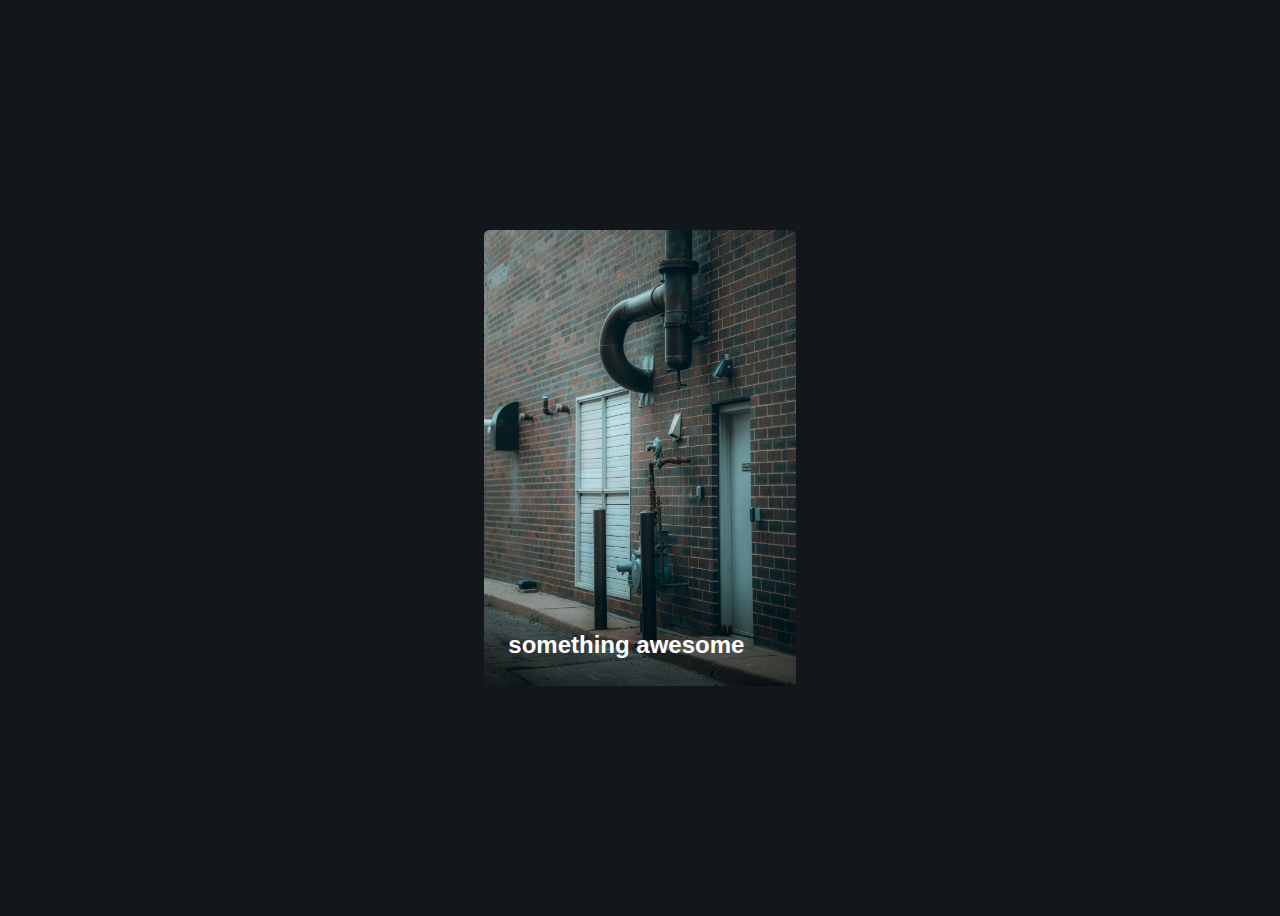
<file: index.html>
<!DOCTYPE html>
<html lang="en">
<head>
    <link rel="stylesheet" href="style.css">
    <meta charset="UTF-8">
    <meta http-equiv="X-UA-Compatible" content="IE=edge">
    <meta name="viewport" content="width=device-width, initial-scale=1.0">
    <title>Document</title>
</head>

<div class="card">
        <body><div class="content">
        <h2 class="card-title">something awesome</h2>
        <p class="card-body">Lorem ipsum dolor sit amet consectetur adipisicing elit. Nobis amet praesentium modi sint assumenda voluptatem voluptatum id?</p>
        <div class="button">learn More</div>
    </div>
</div>
</body>
</html>
</file>
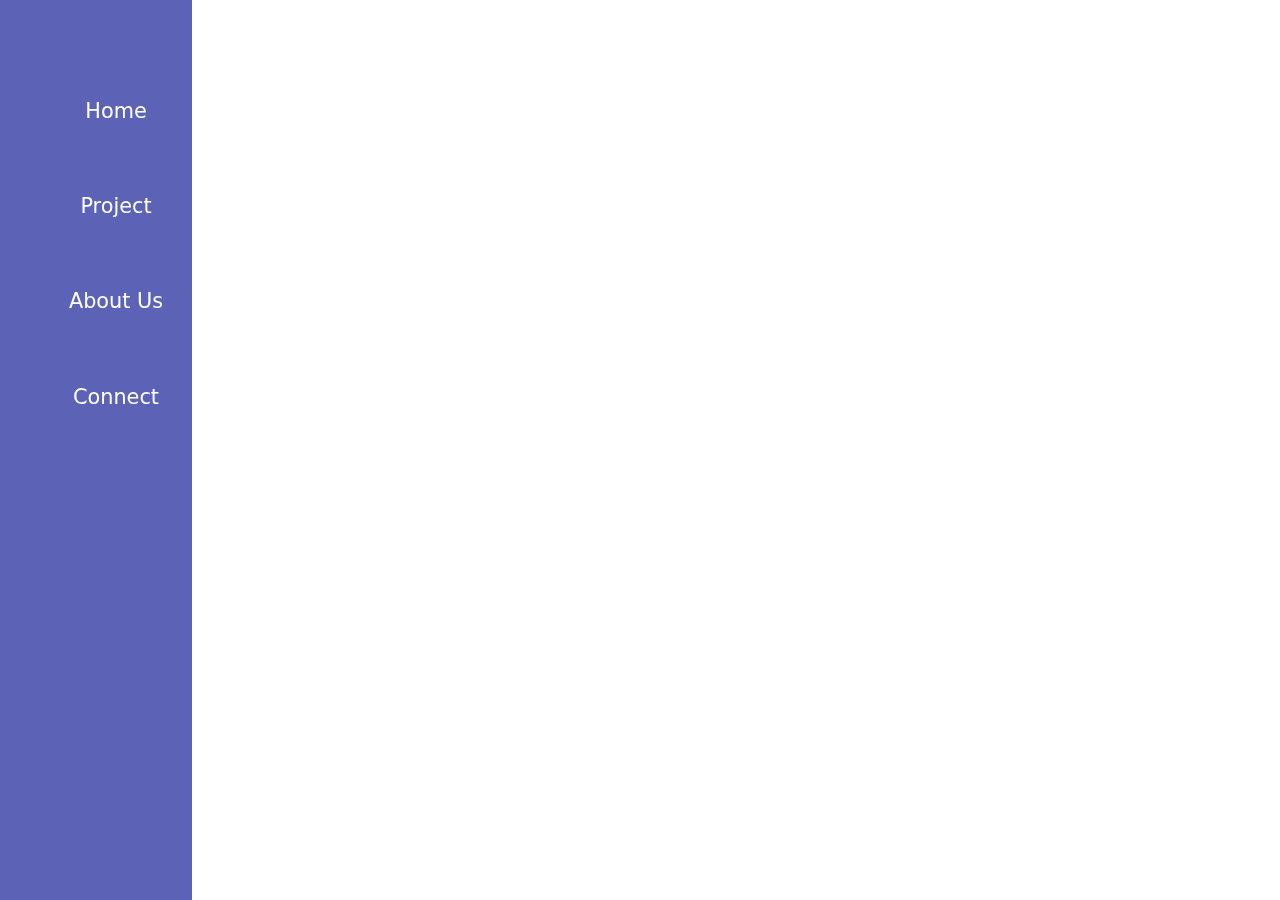
<file: newIndex.html>
<!DOCTYPE html>
<html lang="en">
  <head>
    <meta charset="UTF-8" />
    <meta http-equiv="X-UA-Compatible" content="IE=edge" />
    <meta name="viewport" content="width=device-width, initial-scale=1.0" />
    <link rel="stylesheet" href="navbar.css" />
    <link rel="stylesheet" href="tailwind.css" />
    <title>Document</title>
  </head>
  <body>
    <header>
      <nav>
        <div>
            <label class="check" for="check"
              ><svg xmlns="http://www.w3.org/2000/svg" viewBox="0 0 448 512">
                <!-- Font Awesome Free 5.15.2 by @fontawesome - https://fontawesome.com License - https://fontawesome.com/license/free (Icons: CC BY 4.0, Fonts: SIL OFL 1.1, Code: MIT License) -->
                <path
                  d="M16 132h416c8.837 0 16-7.163 16-16V76c0-8.837-7.163-16-16-16H16C7.163 60 0 67.163 0 76v40c0 8.837 7.163 16 16 16zm0 160h416c8.837 0 16-7.163 16-16v-40c0-8.837-7.163-16-16-16H16c-8.837 0-16 7.163-16 16v40c0 8.837 7.163 16 16 16zm0 160h416c8.837 0 16-7.163 16-16v-40c0-8.837-7.163-16-16-16H16c-8.837 0-16 7.163-16 16v40c0 8.837 7.163 16 16 16z"
                /></svg
            ></label>
        </div>
        <input type="checkbox" name="check" id="check" class="checker" />
        <ul class="nav">
        
              <label for="check" class="ex">
              
          <svg xmlns="http://www.w3.org/2000/svg" viewBox="0 0 480 512">
              <!-- Font Awesome Free 5.15.2 by @fontawesome - https://fontawesome.com License - https://fontawesome.com/license/free (Icons: CC BY 4.0, Fonts: SIL OFL 1.1, Code: MIT License) -->
              <path
                d="M471.99 334.43L336.06 256l135.93-78.43c7.66-4.42 10.28-14.2 5.86-21.86l-32.02-55.43c-4.42-7.65-14.21-10.28-21.87-5.86l-135.93 78.43V16c0-8.84-7.17-16-16.01-16h-64.04c-8.84 0-16.01 7.16-16.01 16v156.86L56.04 94.43c-7.66-4.42-17.45-1.79-21.87 5.86L2.15 155.71c-4.42 7.65-1.8 17.44 5.86 21.86L143.94 256 8.01 334.43c-7.66 4.42-10.28 14.21-5.86 21.86l32.02 55.43c4.42 7.65 14.21 10.27 21.87 5.86l135.93-78.43V496c0 8.84 7.17 16 16.01 16h64.04c8.84 0 16.01-7.16 16.01-16V339.14l135.93 78.43c7.66 4.42 17.45 1.8 21.87-5.86l32.02-55.43c4.42-7.65 1.8-17.43-5.86-21.85z"
              />
            </svg>
          </label>
          <form>
            <div class="smallScreen">
              <li class="nav-item">Home</li>
              <li class="nav-item">Project</li>
              <li class="nav-item">Aboutus</li>
              <li class="nav-item">Connect</li>
            </div>
            <div class="laterHidden">
              <input
                class="active"
                type="radio"
                id="contactChoice1"
                name="contact"
                value="email"
              />
              <div><label for="contactChoice1">Home</label></div>             <input
                class="active"
                type="radio"
                id="contactChoice4"
                name="contact"
                value="email"
              />
              <div><label for="contactChoice4">Project</label></div>

              <input
                class="active"
                type="radio"
                id="contactChoice2"
                name="contact"
                value="phone"
              />
              <div><label for="contactChoice2">About Us</label></div>

              <input
                class="active"
                type="radio"
                id="contactChoice3"
                name="contact"
                value="mail"
              />
              <div><label for="contactChoice3">Connect</label></div>
            </div>
          </form>
        </ul>
      </nav>
    </header>
  </body>
</html>
</file>
<file: style.css>
:root {
    --clr-neutral-900: hsl(207, 19%, 9%);
    --clr-neutral-100: hsl(0, 0%, 100%);
    --clr-accent-400: hsl(142, 90%, 61%);

}

*,
*::before,
*::after {
    box-sizing:border-box;
}
body{
    display:grid;
    min-height:100vh;
    place-items:center;
    line-height:1.6;
    background: var(--clr-neutral-900);
    font-family: sans-serif;
}
.card{
    color:var(--clr-neutral-100);
    background-image: url("img.jpg");
    background-size: cover;
    padding:10rem 0 0;
    max-width:35ch;
    border-radius: 0.35em;
    overflow: hidden;
     transition: transform 0.5s ease;
}
.content {
    --padding:1.5rem;
    padding:var(--padding);
    background:linear-gradient(
        hsl(0 0% 0% /0),
        hsl(20 0% 0% /0.3) 20%,
        hsl(0 0% 0% /1)
    );
    transform:translateY(12em);
    transition:transform 0.4s ease;

}
.content > *:not(.card-title){
    opacity:0;
    transition: opacity 500ms linear;
}
.card:hover .content>*{
    opacity:1;
    transition-delay: 1100ms;

}
.card:hover .card-title::after,
.card:focus-within .card-title::after{
    transform:scaleX(1)
}

.card:hover,
.card:focus-within{
    transform: scale(1.05);
    
}
.card-title{
    position:relative;
    width:max-content;
    /* outline: 1px solid red; */
}
.card:hover .content,
.card:focus-within .content{
    transform:translateY(0);
    transition-delay: 900ms;

}
.card:focus-within .content{
    transition-duration: 0ms;
}
.card-title::after{
    content:"";
    position:absolute;
    height:4px;
    width:calc(100% + var(--padding));
    background: var(--clr-accent-400);
    left:calc(var(--padding) * -1);
    bottom:-2px;
    transform : scaleX(0);
    transition: transform 0.5s ease-in ;
    transform-origin: left;
}
.card:hover .card-title::after{
    transform: scaleX(1);
}
.card-body{
    color:rgb(225 225 225 /0.85);
}
.button{
    cursor:pointer;
    display:inline;
    text-decoration: none;
    color:var(--clr-neutral-900);
    background: var(--clr-accent-400);
    padding: 0.5em 1.25em;
    border-radius:0.25em;
}
.button:hover,
.button:focus{
    background:var(--clr-neutral-100);
    
}
</file>
<file: navbar.css>
.nav{
    display:flex;
    flex-direction:column;
    height:100%;
    position:fixed;
    background-color:rgb(92, 98, 182);
    padding:2rem;
    align-items:center;
    gap:3rem;
    font-size:1.3rem;
    box-shadow: 0px 0px 0px 1px ;
    transition:400ms ;
    width: 100%;
    transform: translateX(-100%);
    color:white;;
}

.hamburger{
    position:absolute;
    right:1rem;
    top:1rem;
    display:flex;

}
.check, .ex{

position: absolute;

    width: 50px;
    height: 5px;
    margin: 2px;
    padding: 2px;
}
.ex{
    right:1rem;
    top:1rem;
    width:30px
}

.checker:checked  + .nav{

  transform: translateX(0px)
}
.checker{
    display: none;
}
.laterHidden{
    display: none
}
@media screen and (min-width: 500px) {
  
    .check, .ex{
        display:none;
    }
    .nav{
        position:fixed;
        transform: translateX(0);
        width:12rem;
        align-items:center;
        flex-wrap: wrap;
        padding:0;
    }
    a:active{
        background: #000;
        width:90%;
        display:inline
    }
    .laterHidden{
        display:flex;
        flex-direction:column;
        align-items: center;
        gap: 2rem;
        /* flex-wrap: wrap;background: red; */
        width:12rem;
        margin-top: 5rem;
        
    }
    .smallScreen{
        display:none
    }
    .active{
        display:none
    }
    .active + div{
         width:11.5rem;
         text-align:center;
         transform: translateX(20px);
         padding:1rem;
         /* background: yellow; */
         border-radius: 40px 10px 0px 40px;
         color:white;
         transition: all 300ms ease-in-out;

    }
    .active:checked + div{
        /* padding:1px 20px; */
 background: white;
 color:black;
         box-shadow:0px 0px 0px 1px #333;



    }
      .active:checked+div {
        transform:scale(1.03);
        margin-left:3px;    }
    

}
</file>
